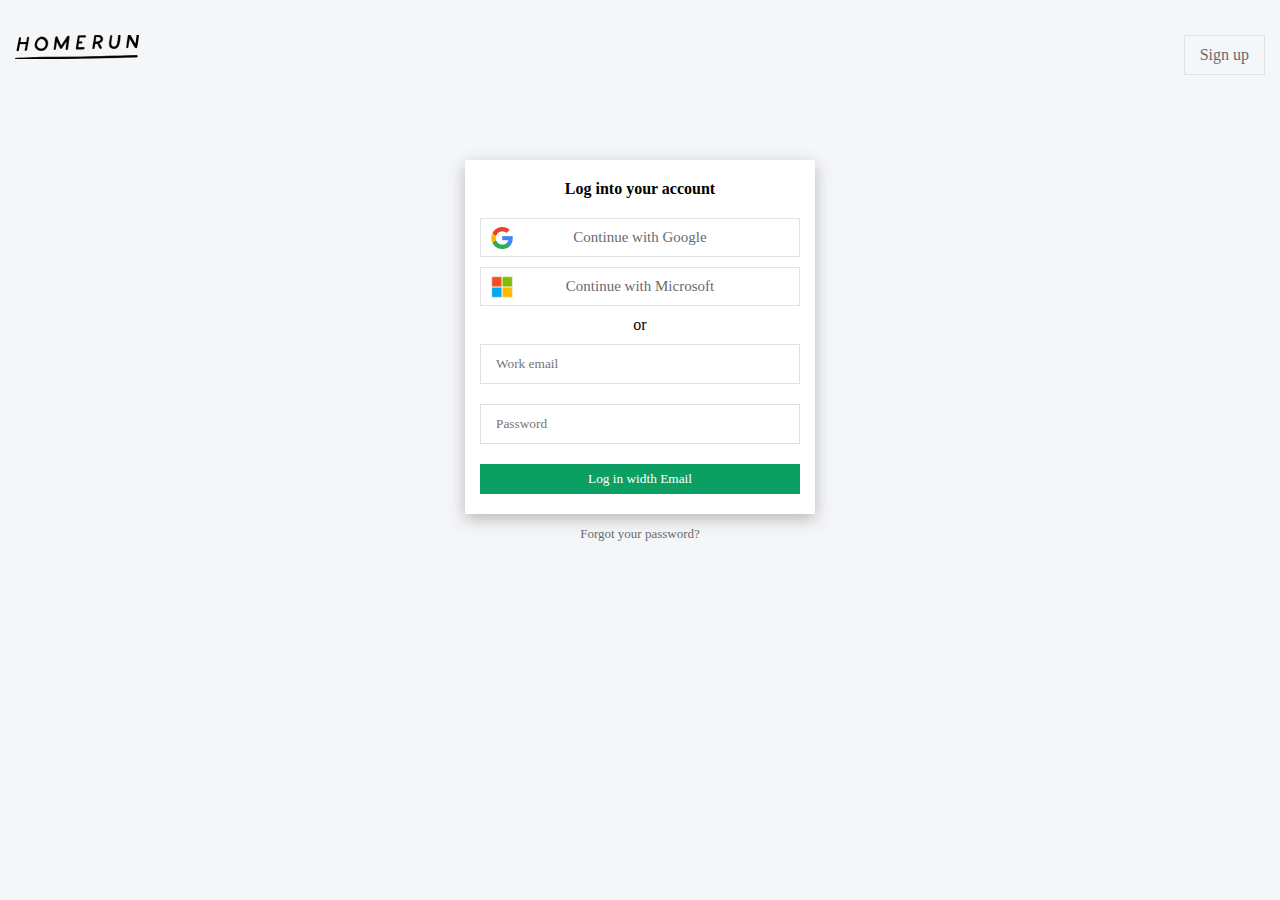
<file: log-in.html>
<!DOCTYPE html>
<html lang="en">
<head>
    <meta charset="UTF-8">
    <meta http-equiv="X-UA-Compatible" content="IE=edge">
    <meta name="viewport" content="width=device-width, initial-scale=1.0">
    <link rel="stylesheet" href="css/log-in.css">
    <title>Homerun Register</title>
</head>
<body>
    <header class="header">
        <div class="header-container"> 
            <a href="index.html"><img src="img/logo.png" alt="" class="header-logo"></a>
            <a href="register.html" class="sign-up__btn">Sign up</a>    
        </div>    
    </header>

    <section class="log-in__form">
        <div class="log-in__form__block">
            <h2>Log into your account</h2>
            <button class="countinue-btn"><img src="img/google.png" alt="" style="width: 22px;" class="continue__img"> Continue with Google</button>
            <button class="countinue-btn"><img src="img/microsoft.png" alt="" style="width: 22px;" class="continue__img"> Continue with Microsoft</button>

            <p class="form__block__divider" style="margin-bottom: 10px;">or</p>
            <form action="log-in__forma">
                <input type="email" class="log-in__input" placeholder="Work email">
                <input type="password" class="log-in__input" placeholder="Password">
                <button class="log-in__forma__btn">Log in width Email</button>
            </form>
            
        </div>   
        <a class="forgot-password__link" href="#">Forgot your password?</a> 
    </section>
</body>
</html>
</file>
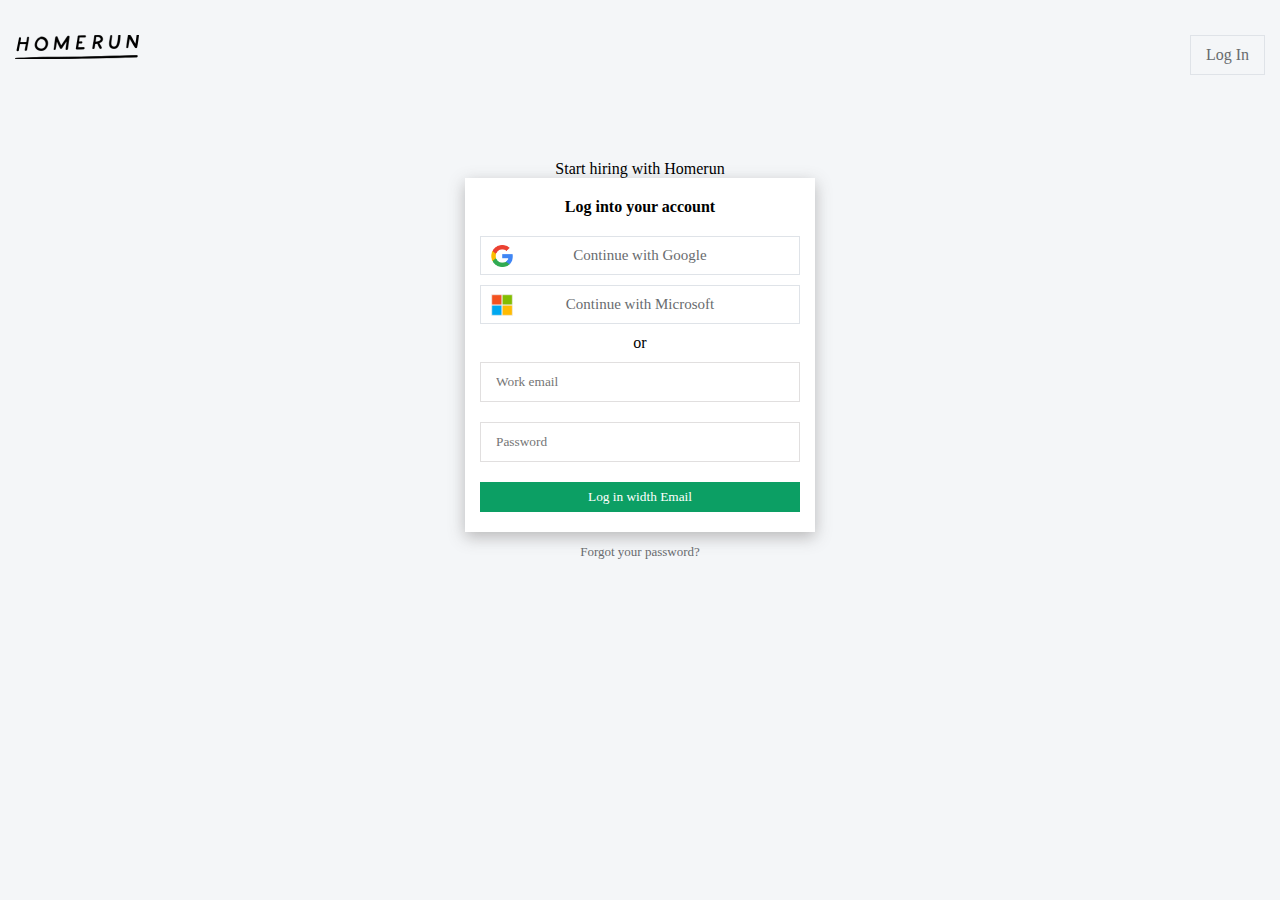
<file: register.html>
<!DOCTYPE html>
<html lang="en">
<head>
    <meta charset="UTF-8">
    <meta http-equiv="X-UA-Compatible" content="IE=edge">
    <meta name="viewport" content="width=device-width, initial-scale=1.0">
    <link rel="stylesheet" href="css/log-in.css">
    <title>Homerun Register</title>
</head>
<body>
    <header class="header">
        <div class="header-container"> 
            <a href="index.html"><img src="img/logo.png" alt="" class="header-logo"></a>
            <a href="log-in.html" class="sign-up__btn">Log In</a>    
        </div>    
    </header>

    <section class="log-in__form">
        <h1 class="log-in__form__title">Start hiring with Homerun</h1>
        <div class="log-in__form__block">
            <h2>Log into your account</h2>
            <button class="countinue-btn"><img src="img/google.png" alt="" style="width: 22px;" class="continue__img"> Continue with Google</button>
            <button class="countinue-btn"><img src="img/microsoft.png" alt="" style="width: 22px;" class="continue__img"> Continue with Microsoft</button>

            <p class="form__block__divider" style="margin-bottom: 10px;">or</p>
            <form action="log-in__forma">
                <input type="email" class="log-in__input" placeholder="Work email">
                <input type="password" class="log-in__input" placeholder="Password">
                <button class="log-in__forma__btn">Log in width Email</button>
            </form>
            
        </div>   
        <a class="forgot-password__link" href="#">Forgot your password?</a> 
    </section>
</body>
</html>
</file>
<file: css/log-in.css>
*,
*::before,
*::after {
    padding: 0;
    margin: 0;
    border: 0;
    box-sizing: border-box;
}

a{
    text-decoration: none;
    color: white;
}

ul, ol, li{
    list-style: none;
}

img{
    vertical-align: top;
}

h1, h2, h3, h4, h5, h6{
    font-weight: inherit;
    font-size: inherit;
}
body{
    background-color: #F4F6F8;
}
/* шапка */
.header {
    max-width: 100%;
    padding: 35px 0px;
    background-color: transparent;
}
.header-container {
    max-width: 1400px;
    padding: 0px 15px;
    height: auto;
    margin: 0 auto;
    display: flex;
    justify-content: space-between;
}
.header-logo{
    height: 24px;
}
.sign-up__btn{
    padding: 10px 15px;
    border:1px solid #DFE3E8;
    color: #686b6e;
    transition: all 0.3s ease 0s;
}
.sign-up__btn:hover{
    background-color: #DFE3E8;

}


.log-in__form {
    text-align: center;
    padding-top: 50px;
}
.log-in__form__block {
    background-color: #fff;
    padding: 20px 15px;
    width: 350px;
    margin: auto;
    margin-bottom: 10px;
    box-shadow: 0px 5px 15px rgba(75, 70, 70, 0.349);
}
.log-in__form__block h2{
    font-family: 'Roboto';
    font-weight: 600;
    margin-bottom: 20px;
}
.countinue-btn {
    display: flex;
    align-items: center;
    font-family: 'Roboto';
    font-weight: 500;
    font-size: 15px;
    justify-content: center;
    width: 100%;
    padding: 10px 20px;
    position: relative;
    background-color: transparent;
    border: 1px solid #DFE3E8;
    transition: all 0.3s ease 0s;
    margin-bottom: 10px;
    cursor: pointer;
    color: #686b6e;
}
.countinue-btn:hover{
    background-color: #DFE3E8;
}
.countinue-btn:last-child{
    margin-bottom: 0;
}
.continue__img{
    margin-right: 20px;
    left: 10px;
    position: absolute;
}
.form__block__divider{

}
.log-in__forma{
    display: flex;
    flex-direction: column;
    margin-top: 100px;
}
.log-in__input{
    width: 100%;
    height: 40px;
    margin-bottom: 20px;
    border: 1px solid rgba(170, 162, 162, 0.349);
    padding-left: 15px;
    outline: none;
    font-family: 'Roboto';
    font-weight: 500;
}
.log-in__input:hover{
    border: 1px solid rgba(75, 70, 70, 0.349);
}
.log-in__forma__btn {
    width: 100%;
    height: 30px;
    background-color: #0C9F64;
    color: #fff;
    font-family: 'Roboto';
    font-weight: 500;
    cursor: pointer;
}
.forgot-password__link{
    font-family: 'Roboto';
    font-weight: 500;
    font-size: 13px;
    color: #686b6e;
    cursor: pointer;
    
}
.forgot-password__link:hover{
    color: #262727;
}
</file>
